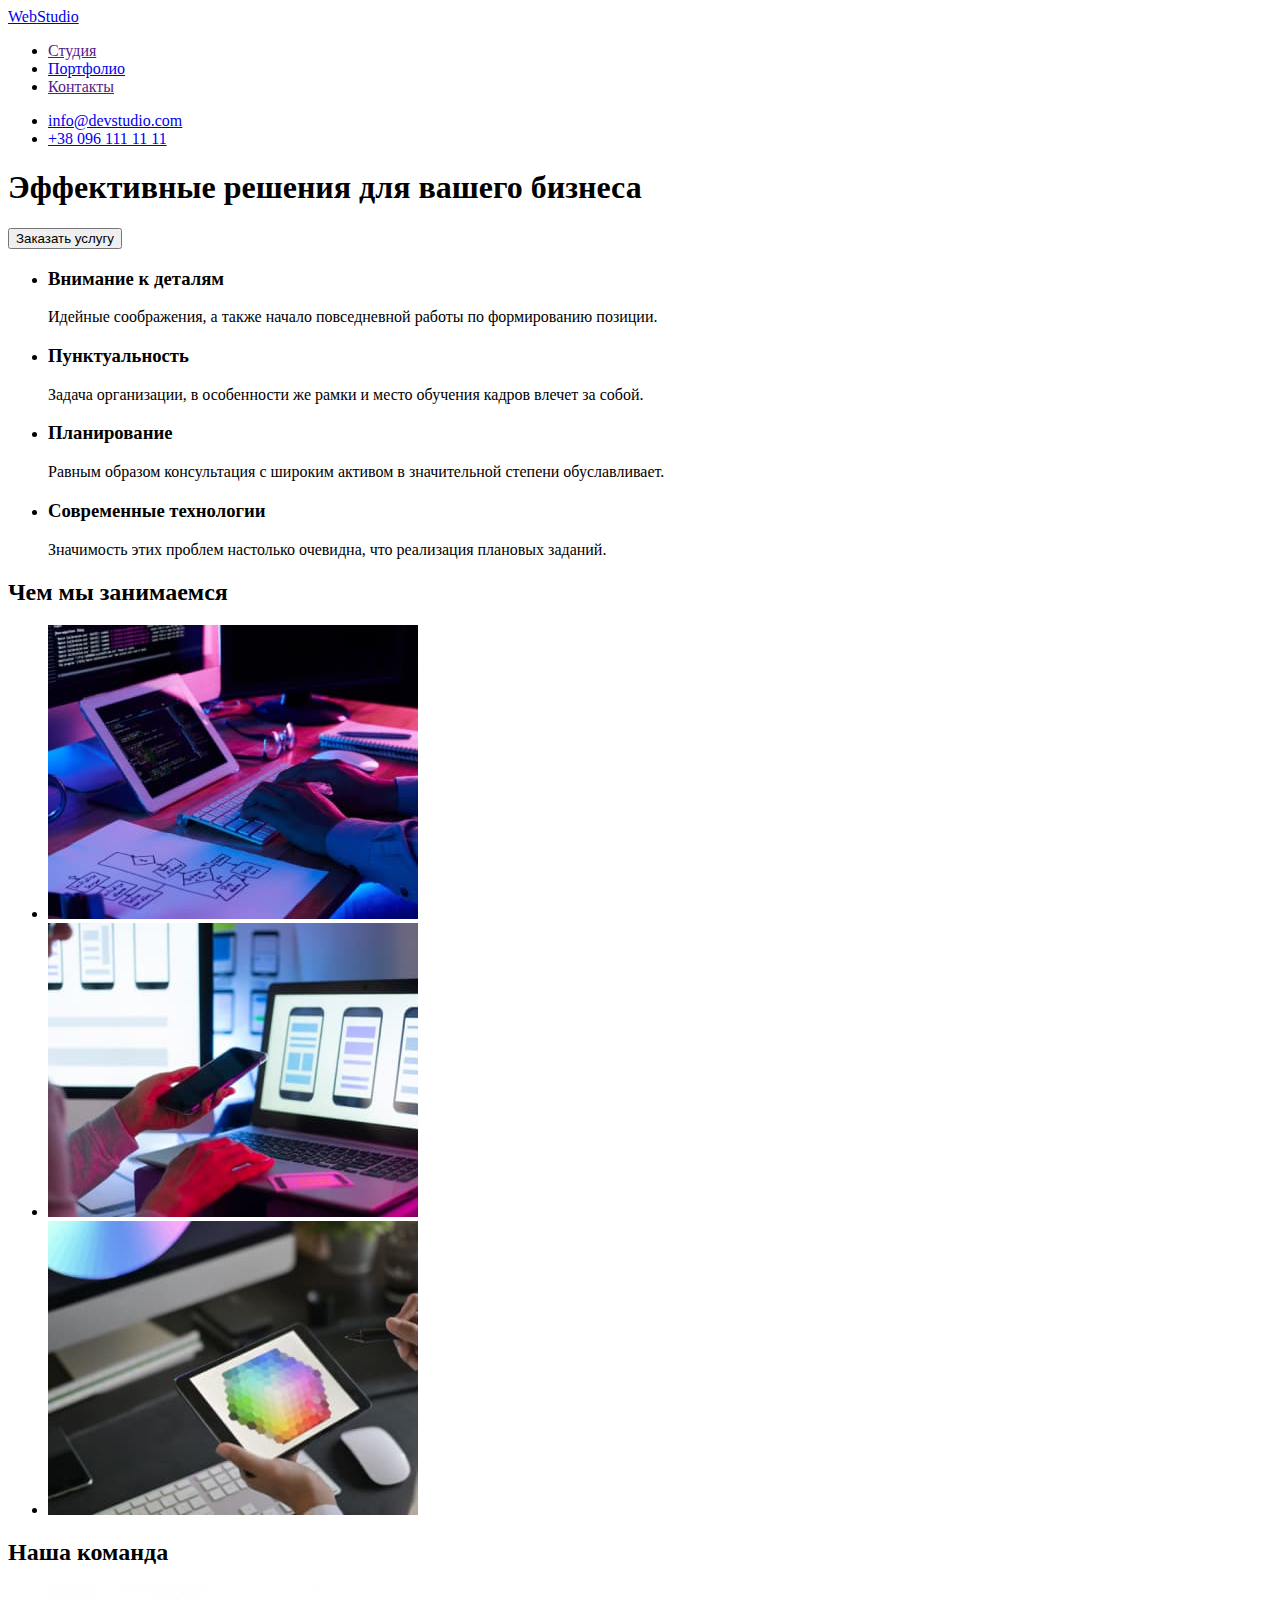
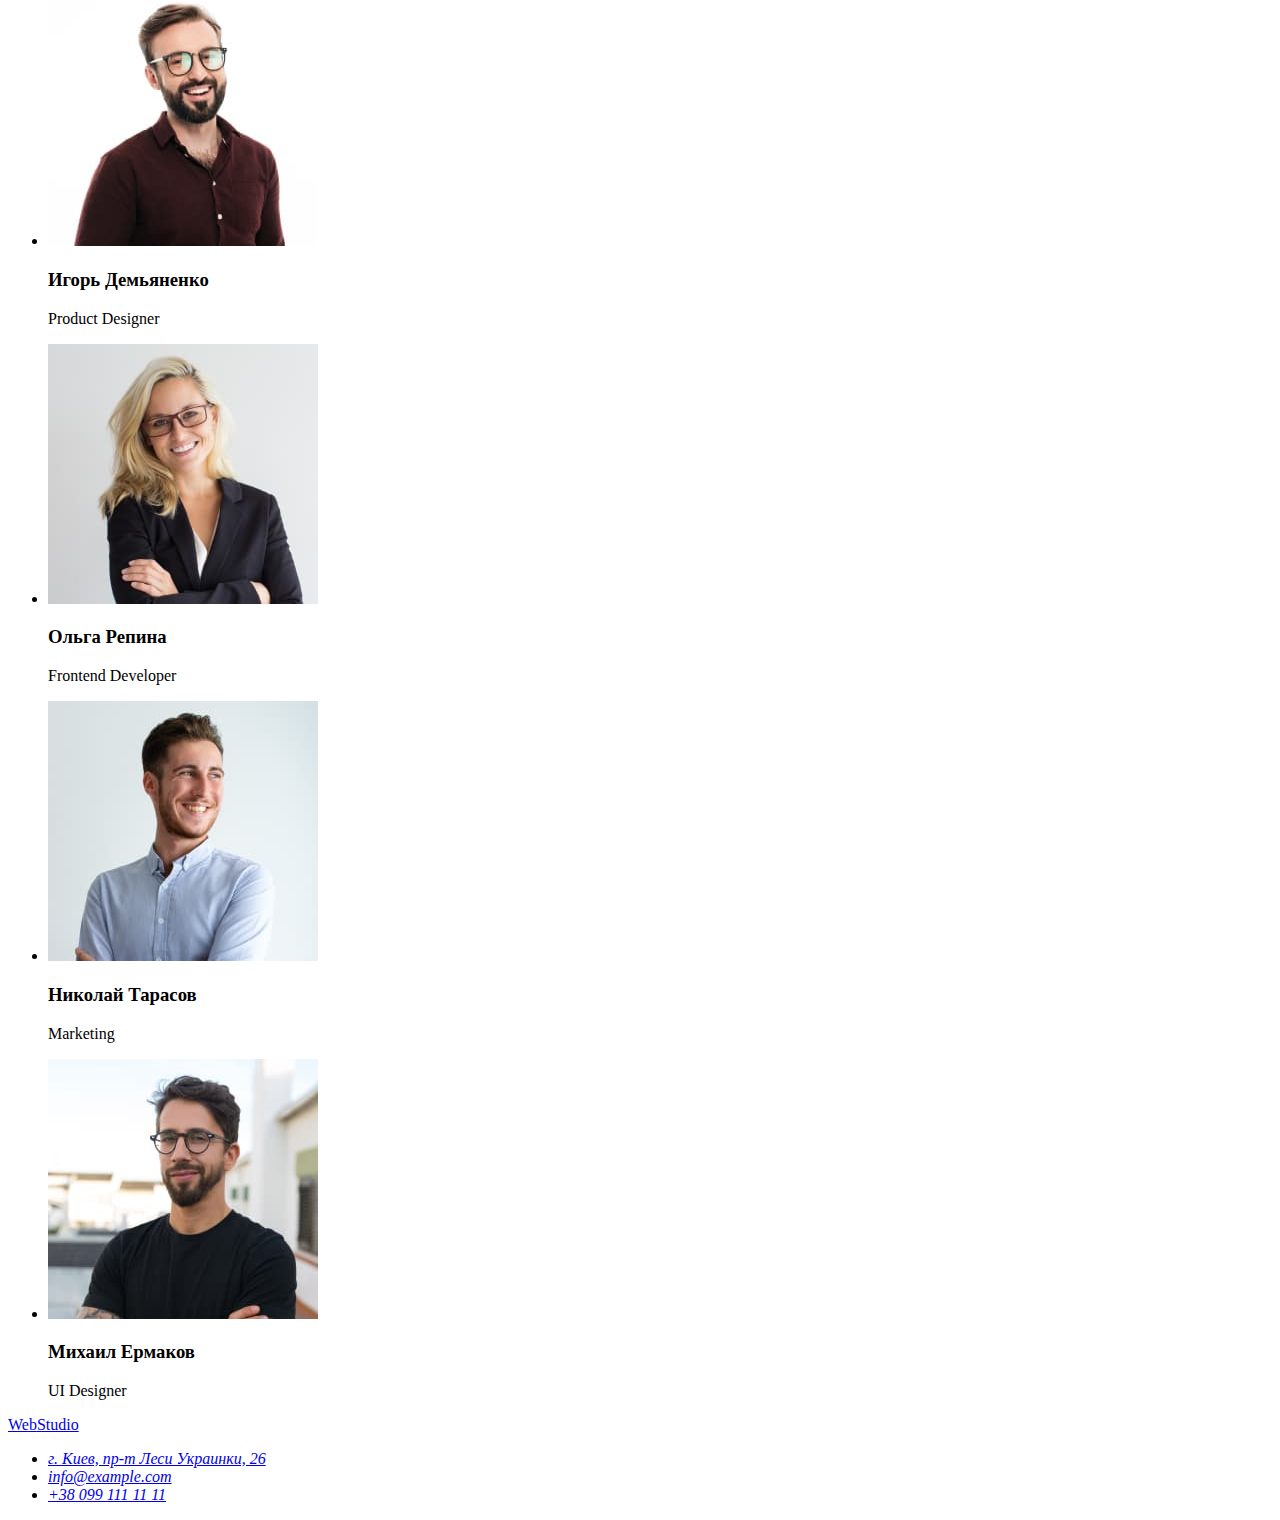
<file: index.html>
<!DOCTYPE html>
<html lang="ru">
  <head>
    <meta charset="UTF-8" />
    <meta http-equiv="X-UA-Compatible" content="IE=edge" />
    <meta name="viewport" content="width=device-width, initial-scale=1.0" />
    <title>Document</title>
  </head>

  <body>
    <!--Шапка сайта (логотип, nav, контакти)-->
    <header>
      <nav>
        <a href="./"><span>Web</span>Studio</a>

        <!--Навигация на другие страницы-->
        <ul>
          <li><a href="">Студия</a></li>
          <li><a href="./portfolio.html">Портфолио</a></li>
          <li><a href="">Контакты</a></li>
        </ul>
      </nav>

      <ul>
        <li><a href="mailto:info@devstudio.com">info@devstudio.com</a></li>
        <li><a href="tel:+380961111111">+38 096 111 11 11</a></li>
      </ul>
    </header>

    <!--Уникальный контент страницы-->
    <main>
      <!--Герой-->
      <section>
        <h1>Эффективные решения для вашего бизнеса</h1>
        <button type="button">Заказать услугу</button>
      </section>

      <!--Преимущества-->
      <section>
        <h2 hidden>Почему стоит выбрать нас</h2>
        <ul>
          <li>
            <h3>Внимание к деталям</h3>
            <p>Идейные соображения, а также начало повседневной работы по формированию позиции.</p>
          </li>
          <li>
            <h3>Пунктуальность</h3>
            <p>
              Задача организации, в особенности же рамки и место обучения кадров влечет за собой.
            </p>
          </li>
          <li>
            <h3>Планирование</h3>
            <p>
              Равным образом консультация с широким активом в значительной степени обуславливает.
            </p>
          </li>
          <li>
            <h3>Современные технологии</h3>
            <p>Значимость этих проблем настолько очевидна, что реализация плановых заданий.</p>
          </li>
        </ul>
      </section>

      <!--Чем мы занимаемся-->
      <section>
        <h2>Чем мы занимаемся</h2>
        <ul>
          <li>
            <img src="./imeges/studio-page/box1.jpg" alt="блок1" width="370" height="294" />
          </li>
          <li>
            <img src="./imeges/studio-page/box2.jpg" alt="блок2" width="370" height="294" />
          </li>
          <li>
            <img src="./imeges/studio-page/box3.jpg" alt="блок3" width="370" height="294" />
          </li>
        </ul>
      </section>

      <!--Наша команда-->
      <section>
        <h2>Наша команда</h2>
        <ul>
          <li>
            <img
              src="./imeges/studio-page/img1.jpg"
              alt="Игорь Демьяненко"
              width="270"
              height="260"
            />
            <h3>Игорь Демьяненко</h3>
            <p>Product Designer</p>
          </li>

          <li>
            <img src="./imeges/studio-page/img2.jpg" alt="Ольга Репина" width="270" height="260" />
            <h3>Ольга Репина</h3>
            <p>Frontend Developer</p>
          </li>

          <li>
            <img
              src="./imeges/studio-page/img3.jpg"
              alt="Николай Тарасов"
              width="270"
              height="260"
            />
            <h3>Николай Тарасов</h3>
            <p>Marketing</p>
          </li>

          <li>
            <img
              src="./imeges/studio-page/img4.jpg"
              alt="Михаил Ермаков"
              width="270"
              height="260"
            />
            <h3>Михаил Ермаков</h3>
            <p>UI Designer</p>
          </li>
        </ul>
      </section>
    </main>

    <!--Подвал страницы-->
    <footer>
      <a href="./"><span>Web</span>Studio</a>
      <address>
        <ul>
          <li>
            <a
              href="https://goo.gl/maps/ubs8C16pTjqJVdpH9"
              target="_blank"
              rel="noopener noreferrer"
              >г. Киев, пр-т Леси Украинки, 26</a
            >
          </li>
          <li><a href="mailto:info@example.com">info@example.com</a></li>
          <li><a href="tel:+380991111111">+38 099 111 11 11</a></li>
        </ul>
      </address>
    </footer>
  </body>
</html>
</file>
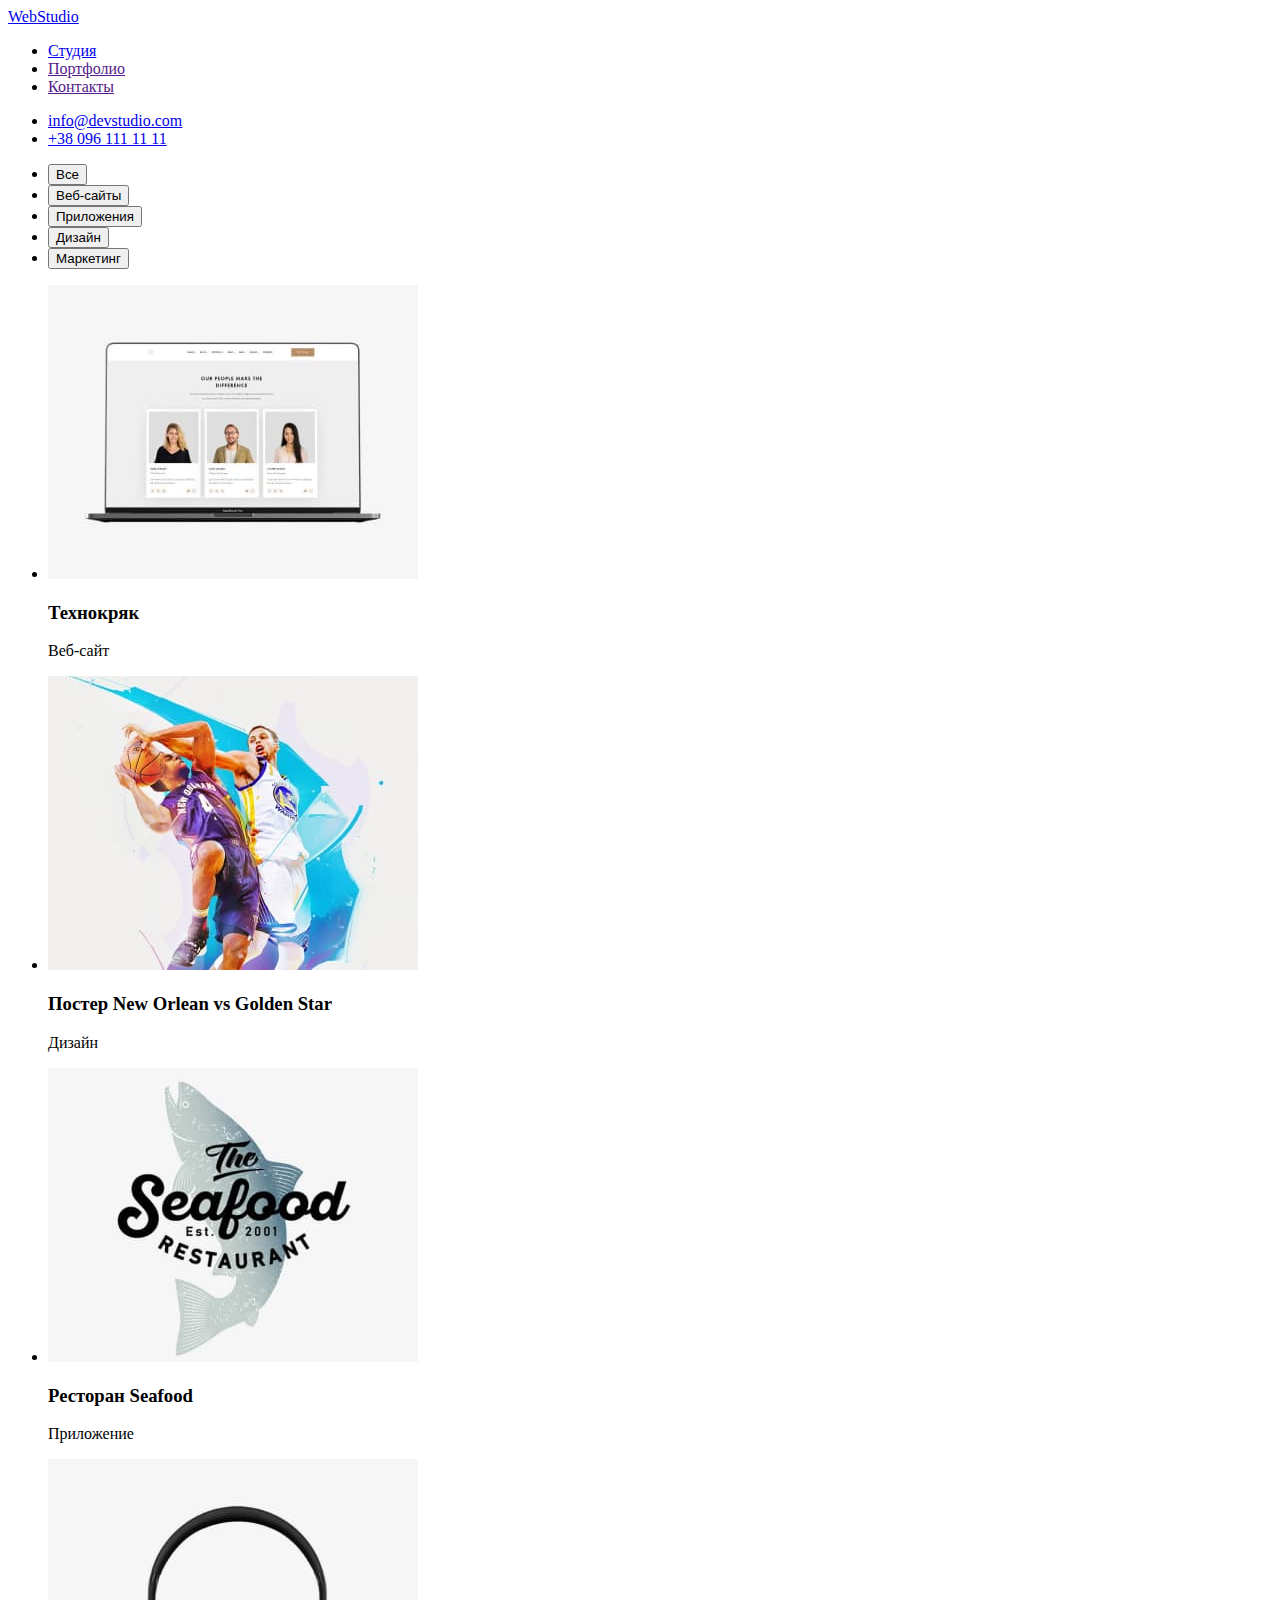
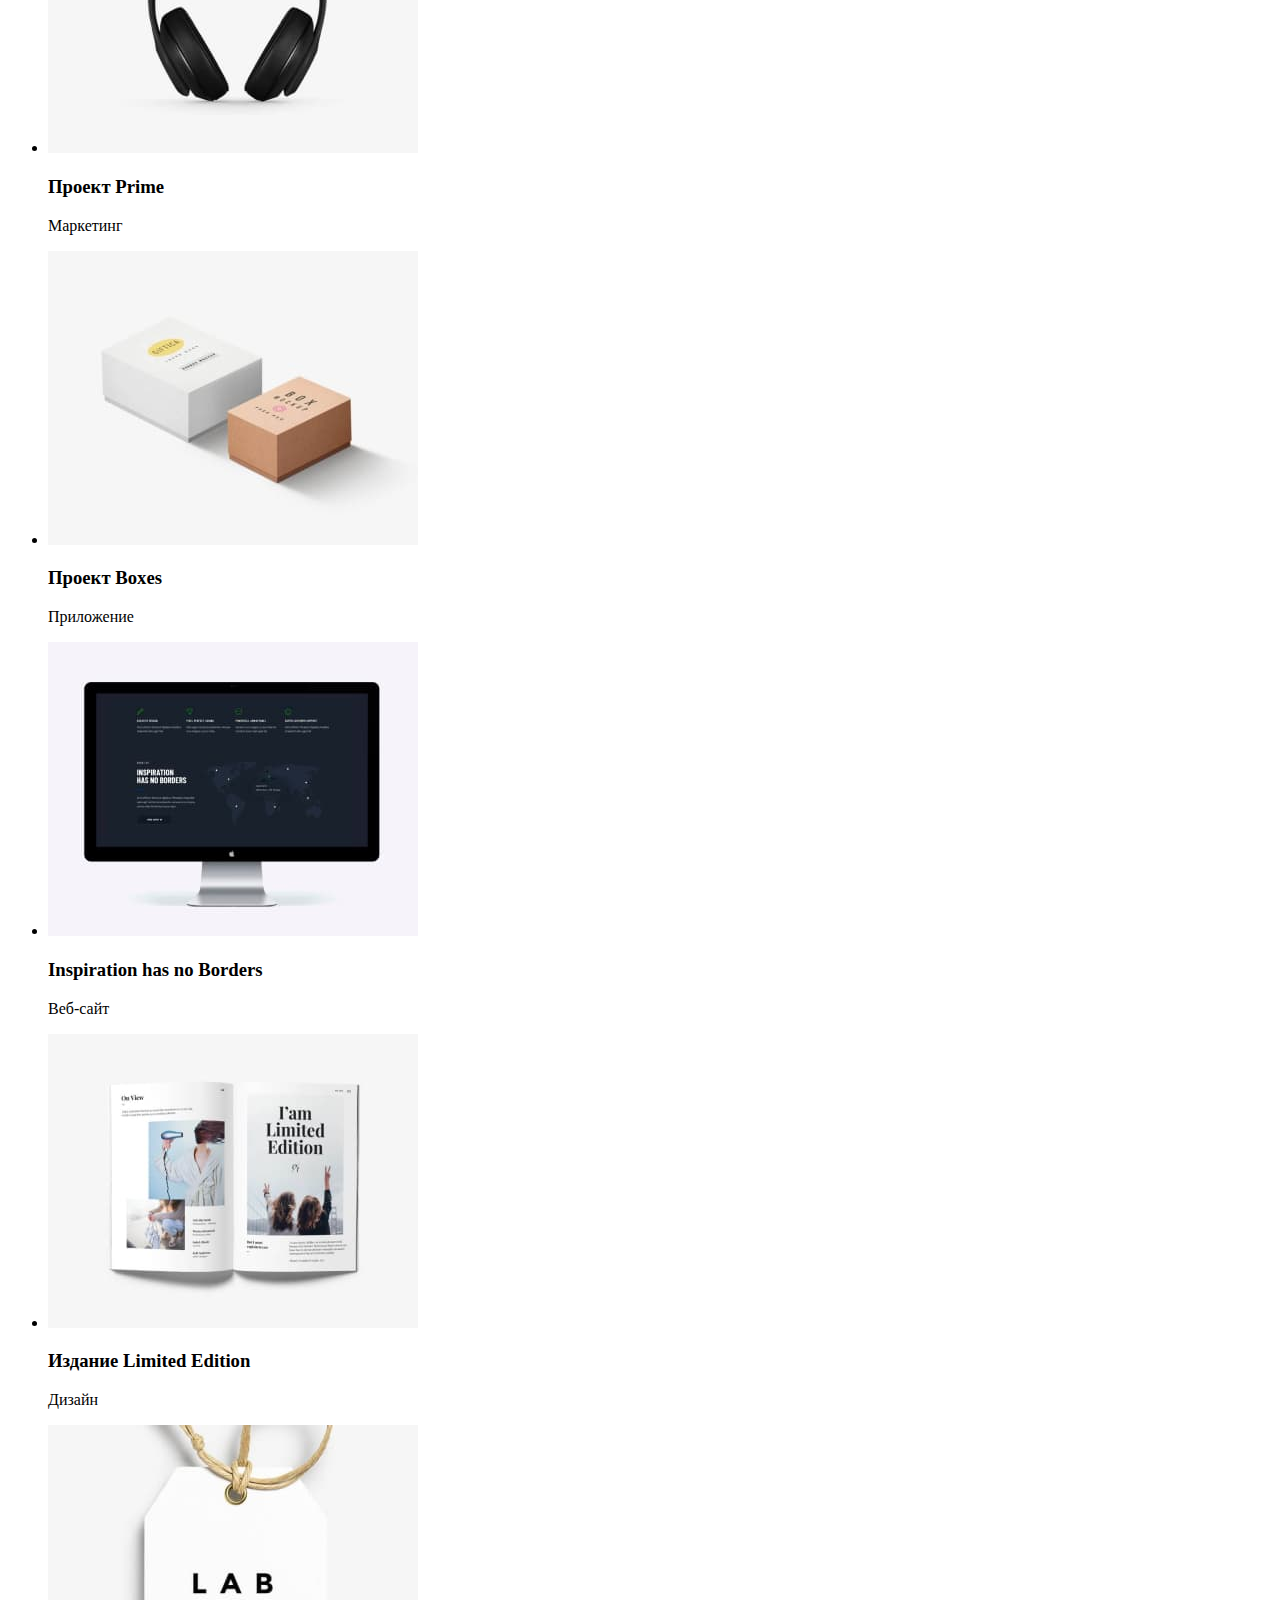
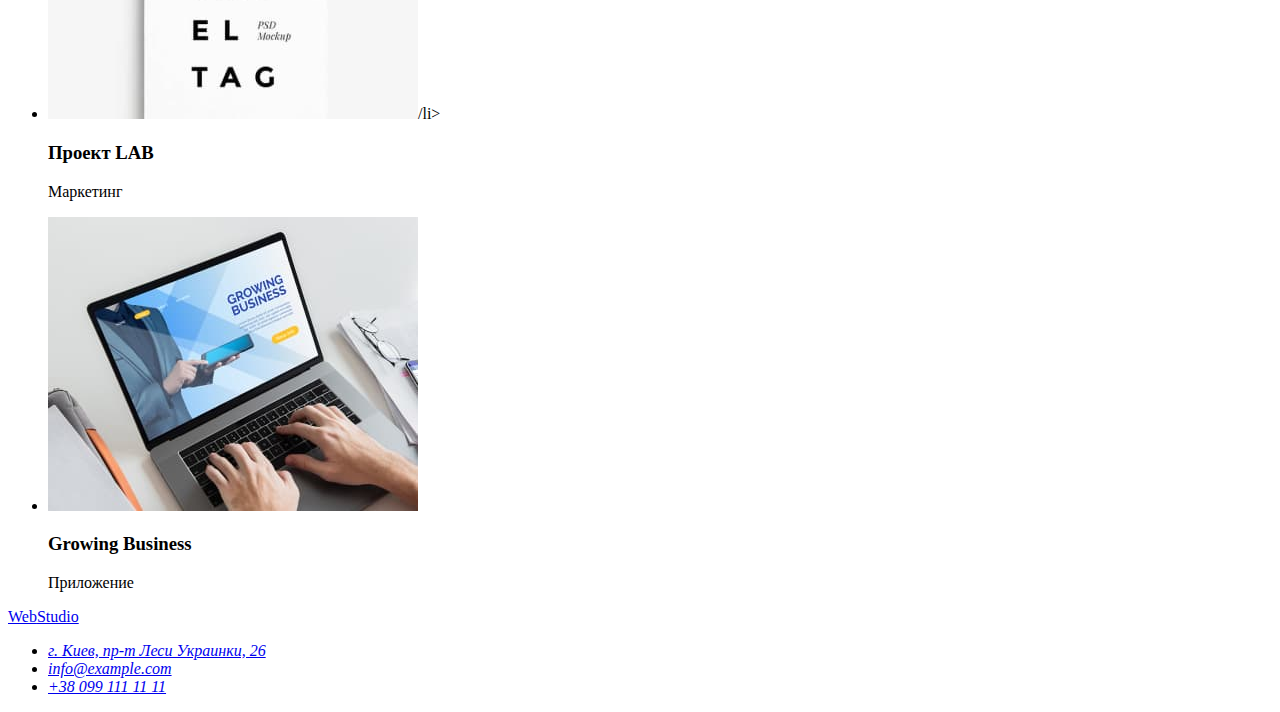
<file: portfolio.html>
<!DOCTYPE html>
<html lang="ru">
  <head>
    <meta charset="UTF-8" />
    <meta http-equiv="X-UA-Compatible" content="IE=edge" />
    <meta name="viewport" content="width=device-width, initial-scale=1.0" />
    <title>Document</title>
  </head>

  <body>
    <!--Шапка сайта (логотип, nav, контакти)-->
    <header>
      <nav>
        <a href="./"><span>Web</span>Studio</a>

        <!--Навигация на другие страницы-->
        <ul>
          <li><a href="./index.html">Студия</a></li>
          <li><a href="">Портфолио</a></li>
          <li><a href="">Контакты</a></li>
        </ul>
      </nav>

      <ul>
        <li><a href="mailto:info@devstudio.com">info@devstudio.com</a></li>
        <li><a href="tel:+380961111111">+38 096 111 11 11</a></li>
      </ul>
    </header>

    <!--Уникальный контент страницы-->
    <main>
      <!--Фильтр-кнопки-->
      <section>
        <h2 hidden>Фильтр портофолио</h2>
        <ul>
          <li><button type="button">Все</button></li>
          <li><button type="button">Веб-сайты</button></li>
          <li><button type="button">Приложения</button></li>
          <li><button type="button">Дизайн</button></li>
          <li><button type="button">Маркетинг</button></li>
        </ul>
      </section>
      <!--Портфолио-->
      <section>
        <h2 hidden>Портфолио</h2>
        <ul>
          <li>
            <img
              src="./imeges/portfolio-page/project1.jpg"
              alt="Веб-сайт"
              width="370"
              height="294"
            />
            <h3>Технокряк</h3>
            <p>Веб-сайт</p>
          </li>
          <li>
            <img src="./imeges/portfolio-page/project2.jpg" alt="Постер" width="370" height="294" />
            <h3>Постер New Orlean vs Golden Star</h3>
            <p>Дизайн</p>
          </li>
          <li>
            <img
              src="./imeges/portfolio-page/project3.jpg"
              alt="Логотип ресторана Seafood"
              width="370"
              height="294"
            />
            <h3>Ресторан Seafood</h3>
            <p>Приложение</p>
          </li>
          <li>
            <img
              src="./imeges/portfolio-page/project4.jpg"
              alt="Наушники"
              width="370"
              height="294"
            />
            <h3>Проект Prime</h3>
            <p>Маркетинг</p>
          </li>
          <li>
            <img
              src="./imeges/portfolio-page/project5.jpg"
              alt="Коробки"
              width="370"
              height="294"
            />
            <h3>Проект Boxes</h3>
            <p>Приложение</p>
          </li>
          <li>
            <img
              src="./imeges/portfolio-page/project6.jpg"
              alt="Монитор"
              width="370"
              height="294"
            />
            <h3>Inspiration has no Borders</h3>
            <p>Веб-сайт</p>
          </li>
          <li>
            <img src="./imeges/portfolio-page/project7.jpg" alt="Журнал" width="370" height="294" />
            <h3>Издание Limited Edition</h3>
            <p>Дизайн</p>
          </li>
          <li>
            <img
              src="./imeges/portfolio-page/project8.jpg"
              alt="Бирка"
              width="370"
              height="294"
            />/li>
            <h3>Проект LAB</h3>
            <p>Маркетинг</p>
          </li>
          <li>
            <img
              src="./imeges/portfolio-page/project9.jpg"
              alt="Ноутбук"
              width="370"
              height="294"
            />
            <h3>Growing Business</h3>
            <p>Приложение</p>
          </li>
        </ul>
      </section>
    </main>

    <!--Подвал страницы-->
    <footer>
      <a href="./"><span>Web</span>Studio</a>
      <address>
        <ul>
          <li>
            <a
              href="https://goo.gl/maps/ubs8C16pTjqJVdpH9"
              target="_blank"
              rel="noopener noreferrer"
              >г. Киев, пр-т Леси Украинки, 26</a
            >
          </li>
          <li><a href="mailto:info@example.com">info@example.com</a></li>
          <li><a href="tel:+380991111111">+38 099 111 11 11</a></li>
        </ul>
      </address>
    </footer>
  </body>
</html>
</file>
